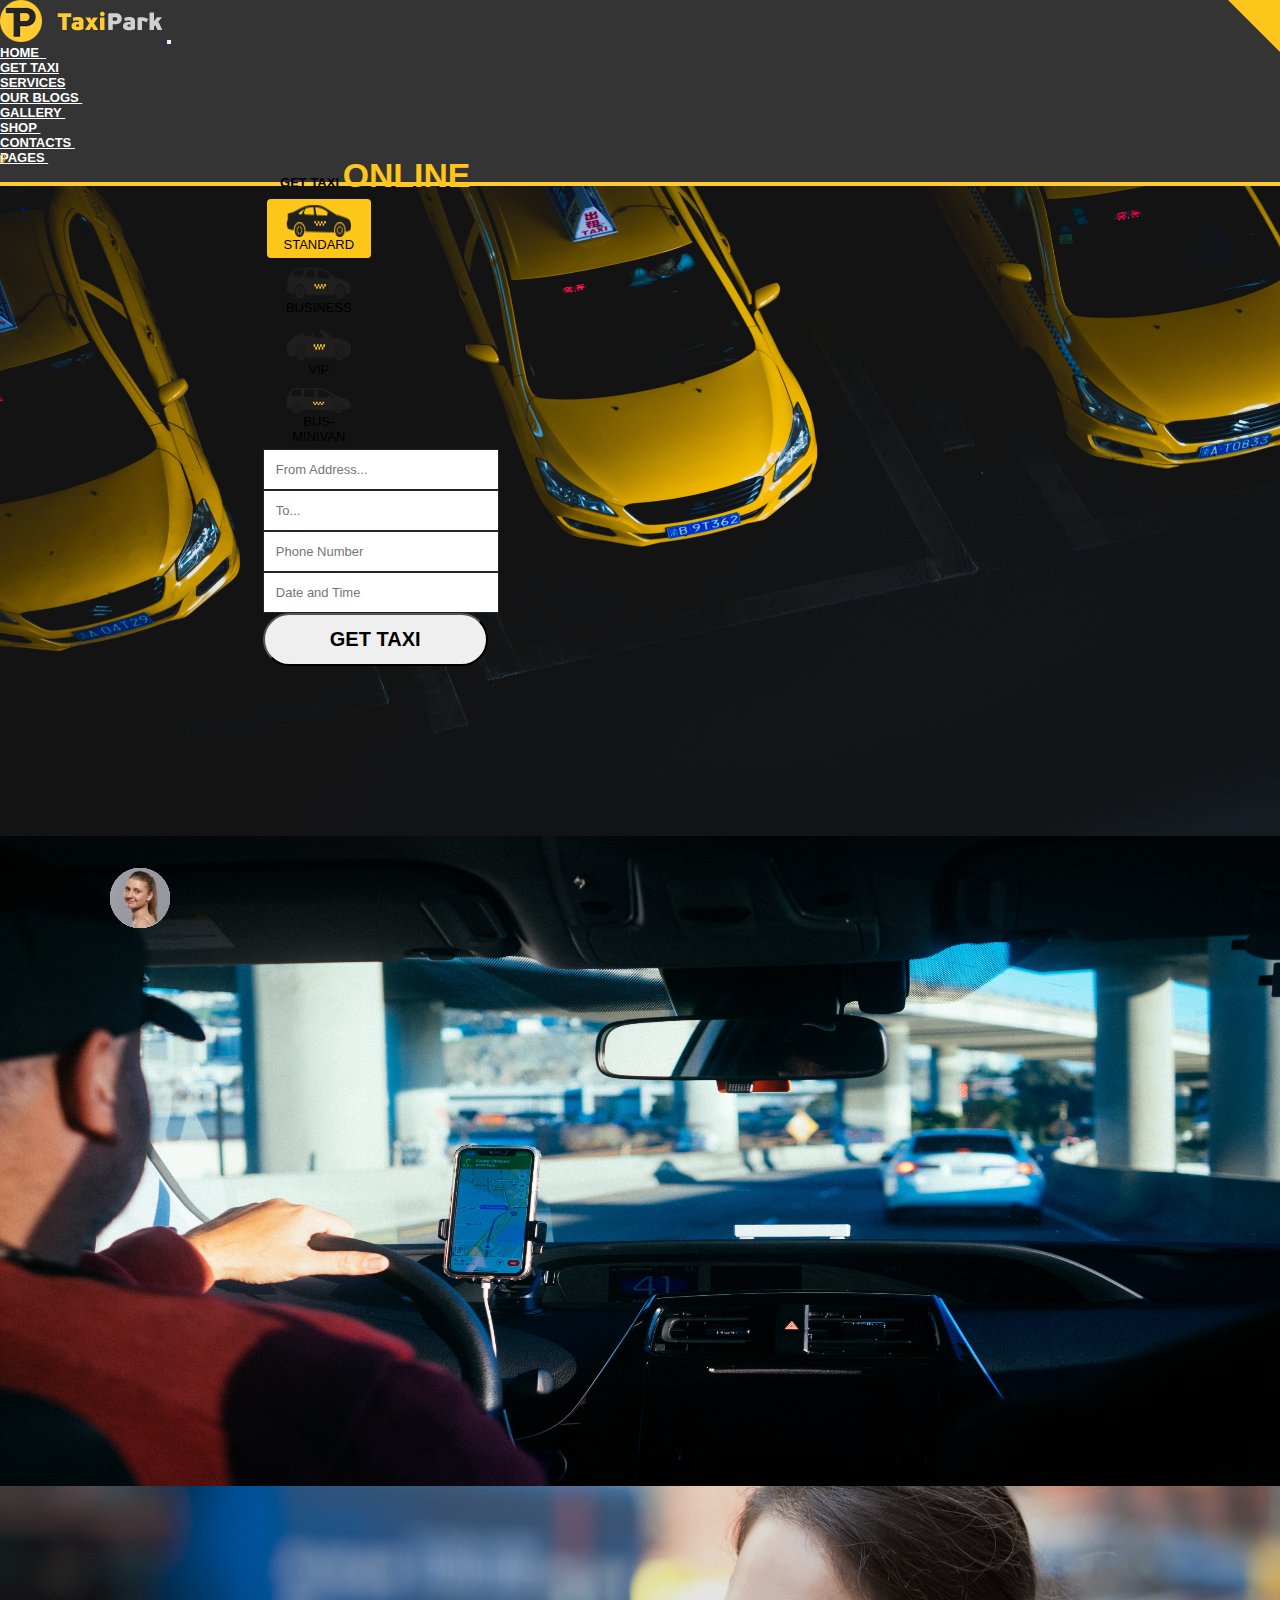
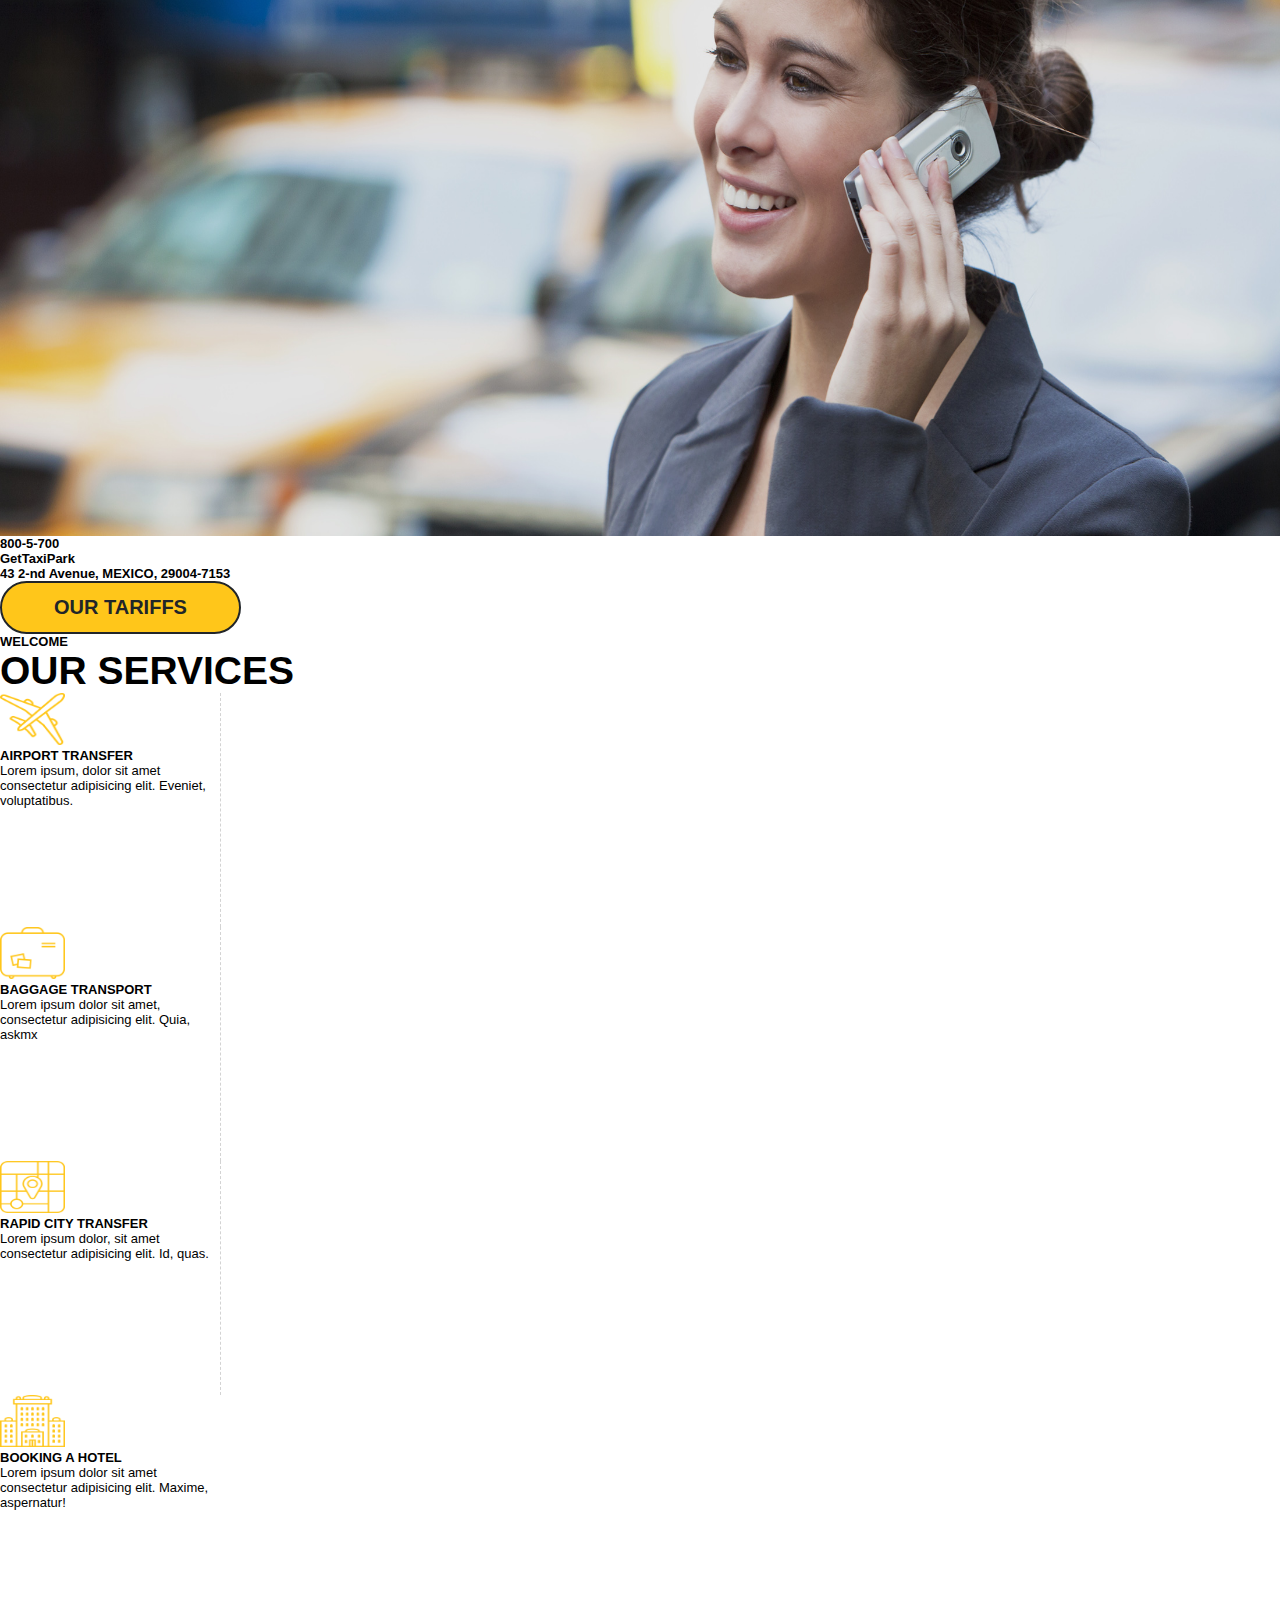
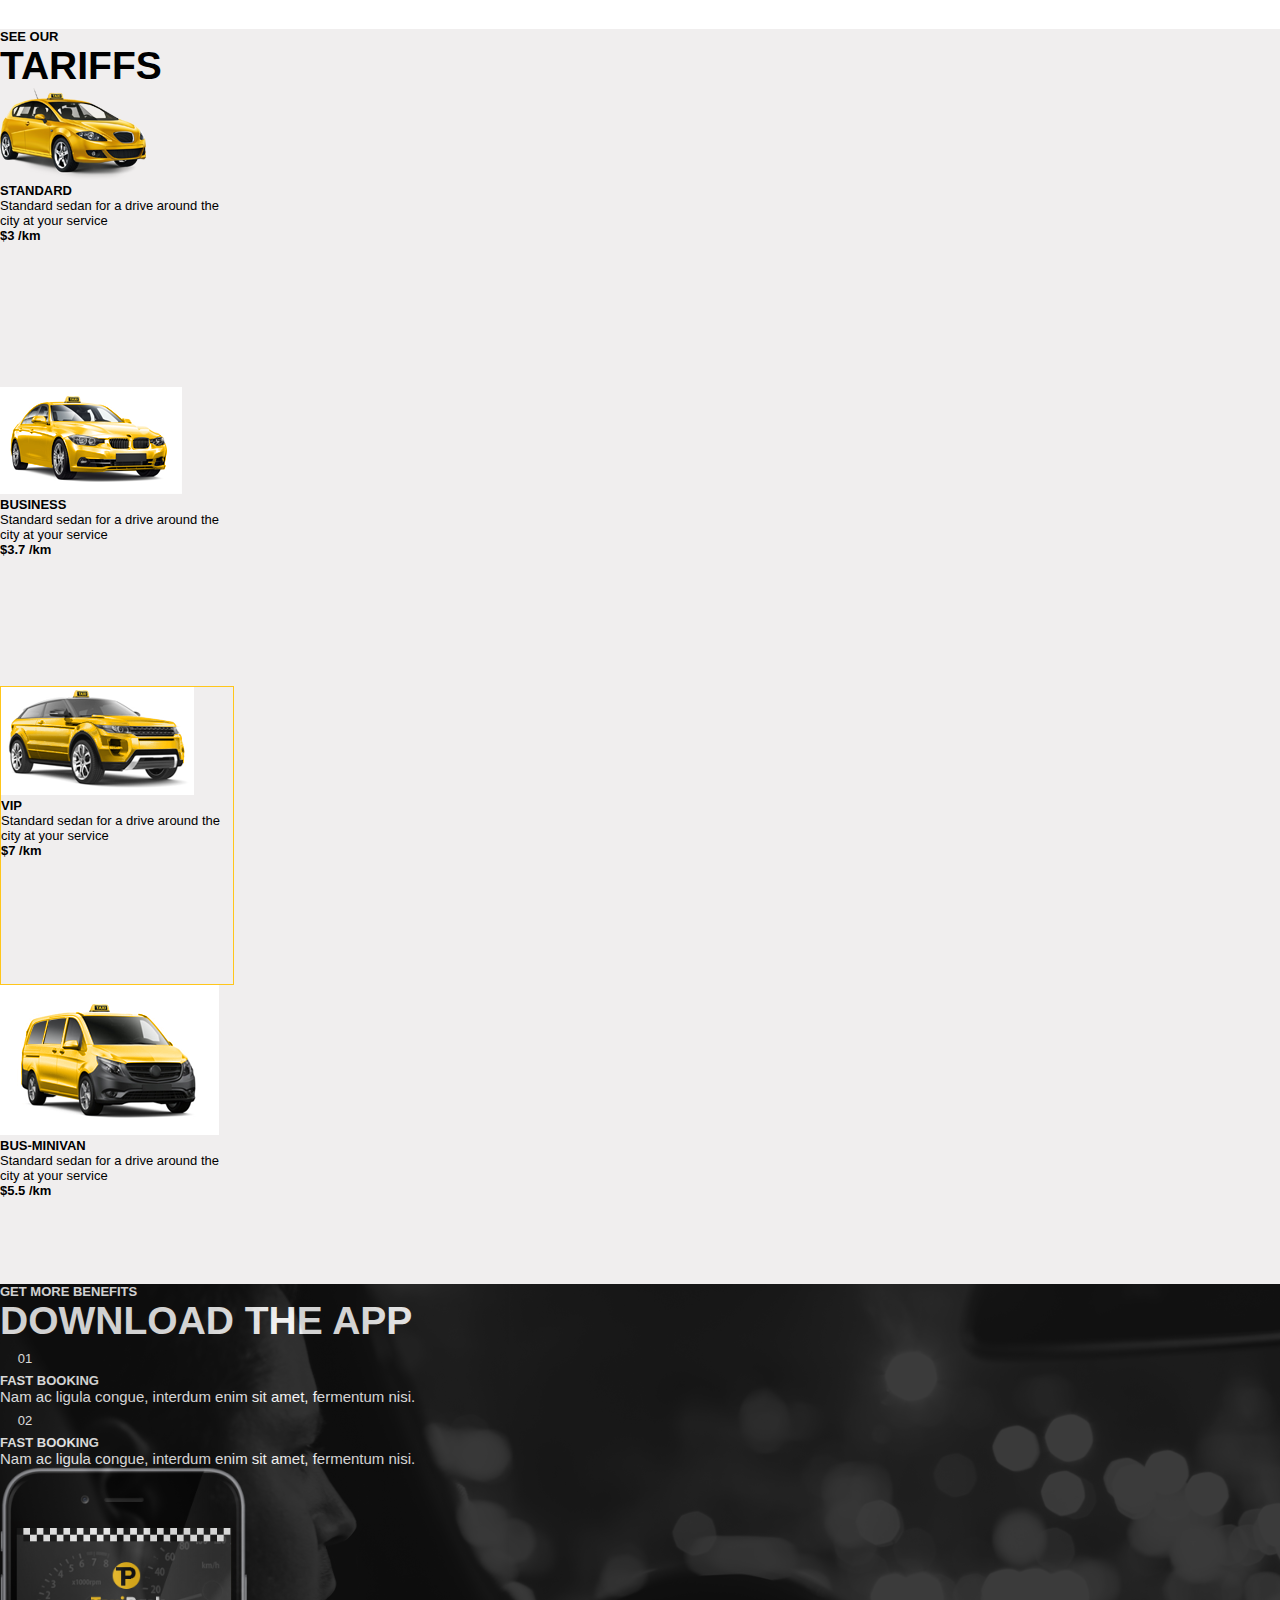
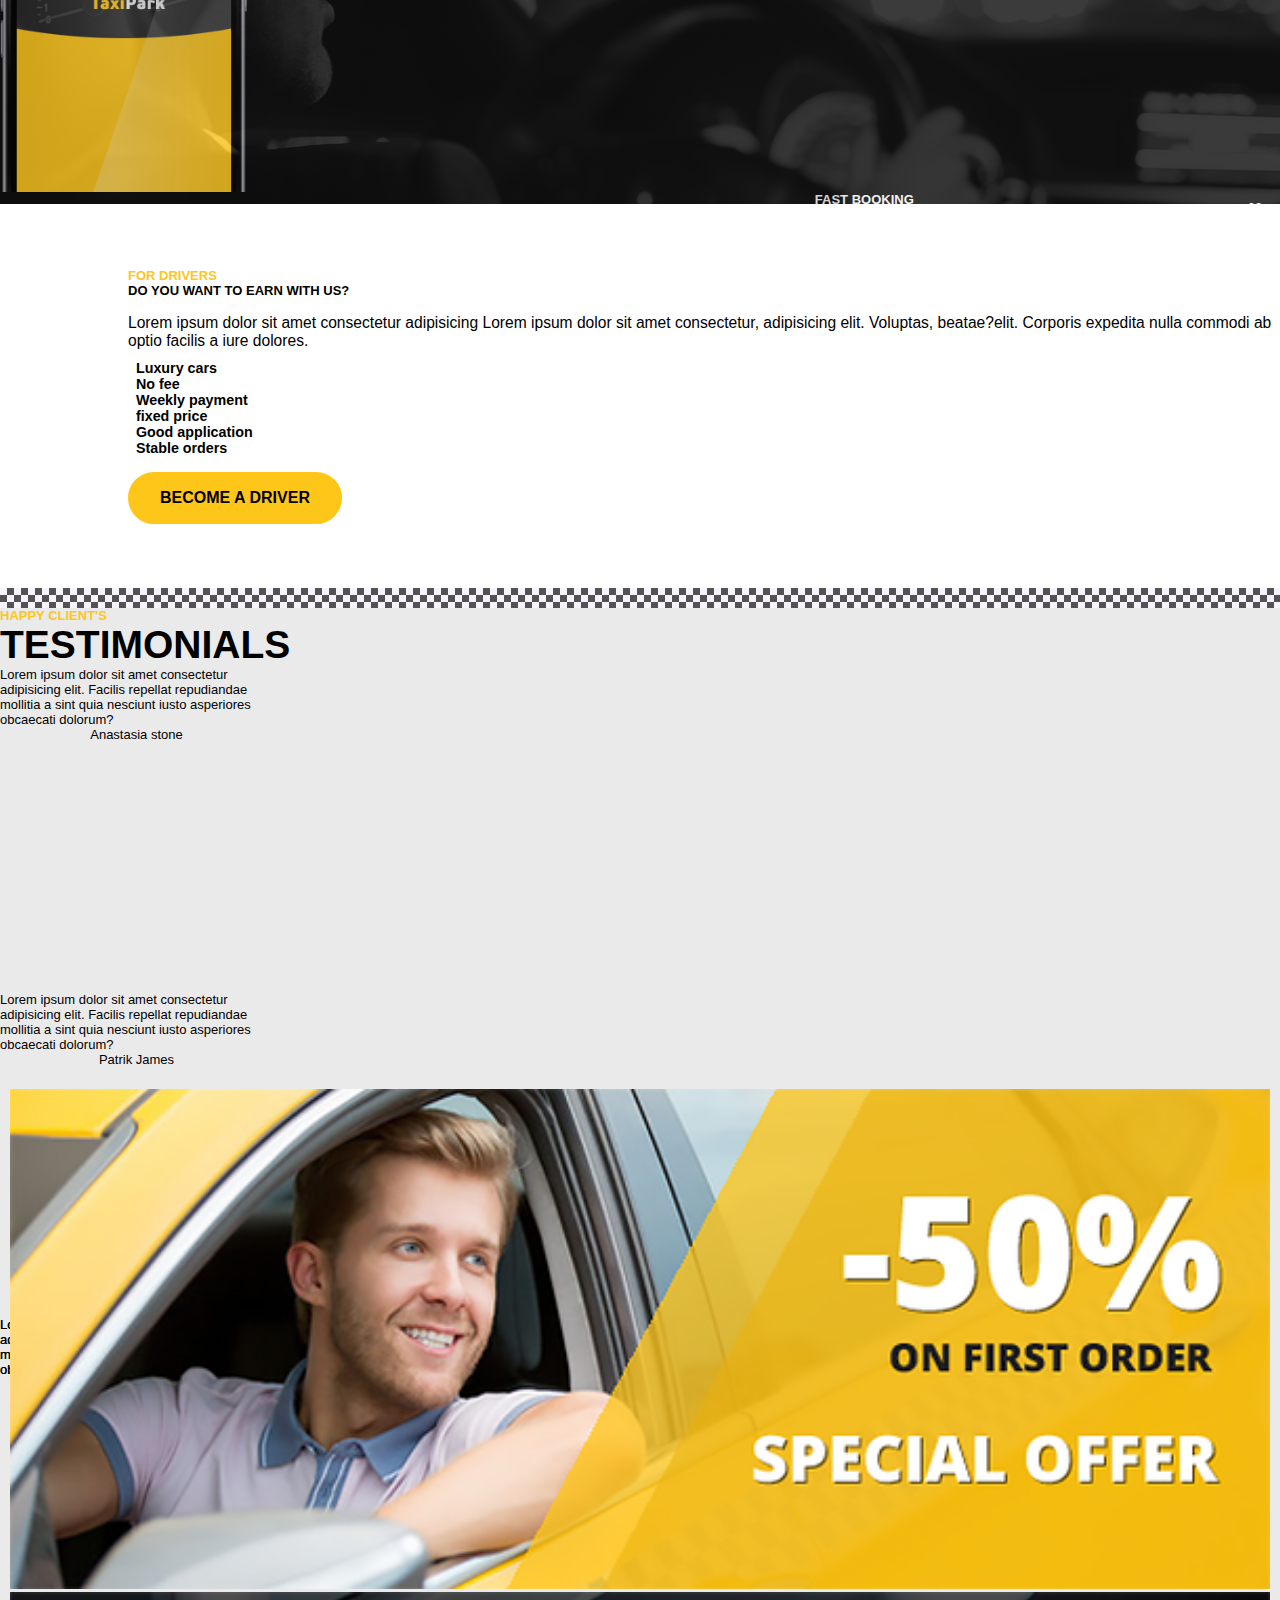
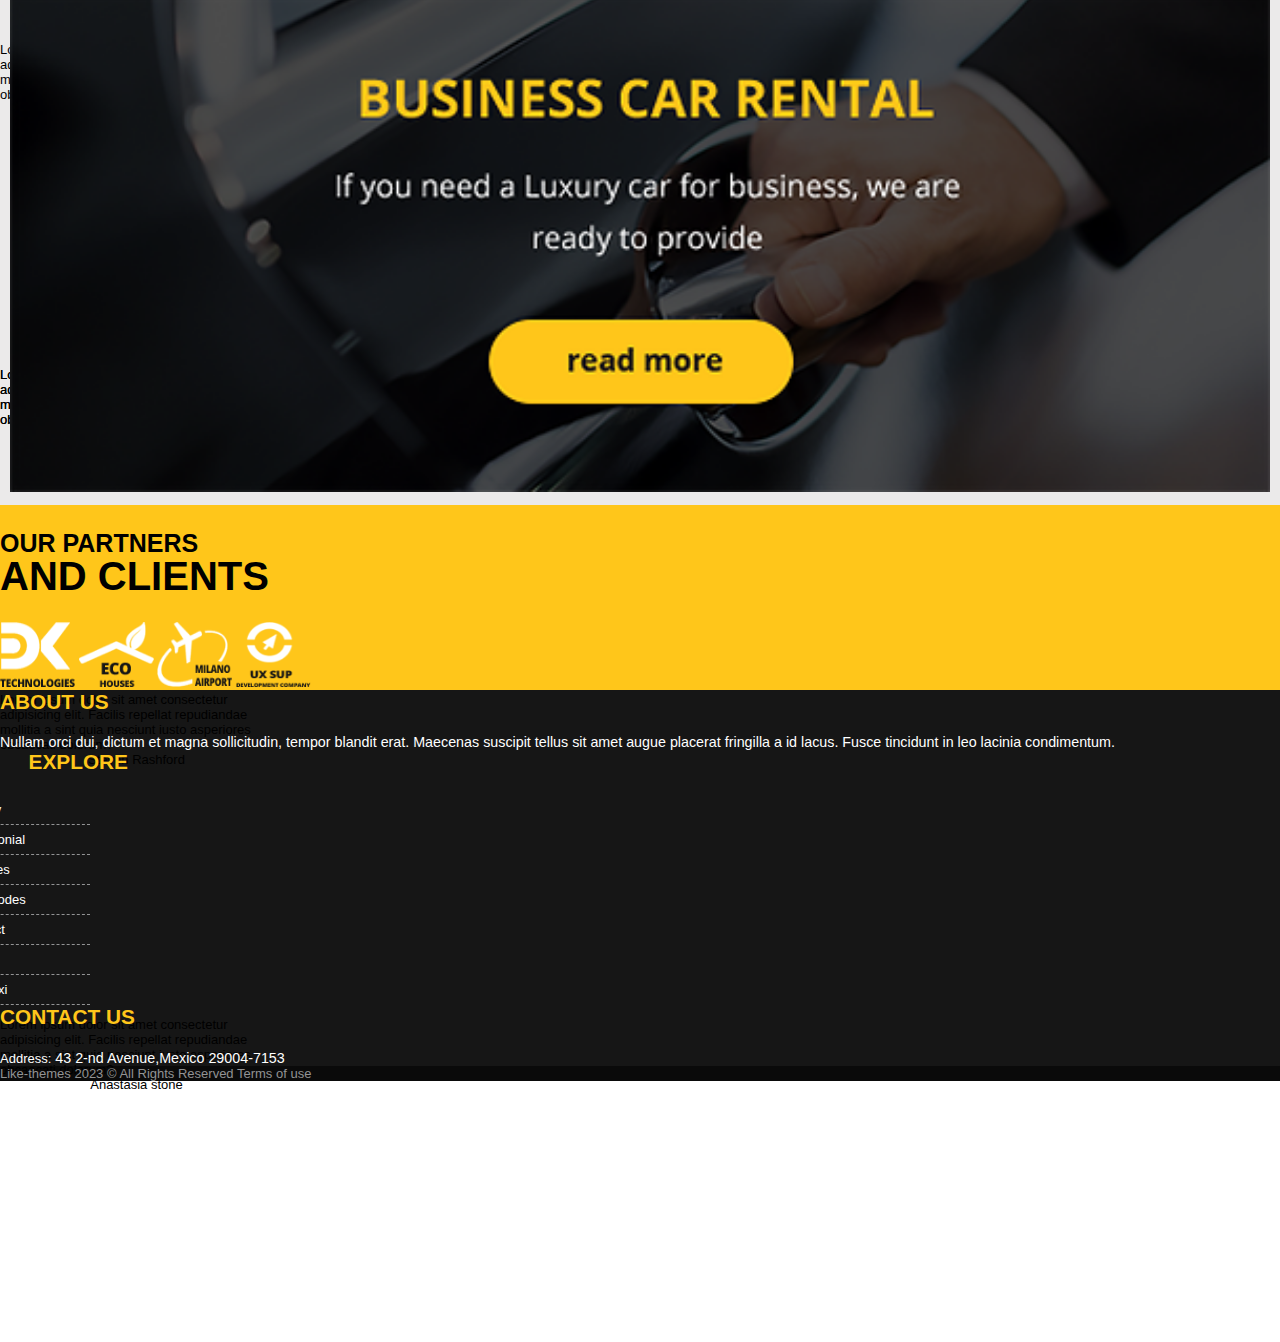
<file: index.html>
<!DOCTYPE html>
<html lang="en">

<head>
  <meta charset="UTF-8">
  <meta name="viewport" content="width=device-width, initial-scale=1.0">
  <title>TaxiPark</title>

  <link href="https://fonts.googleapis.com/css2?family=Fira+Sans+Condensed" rel="stylesheet">

  <link rel="stylesheet" href="https://cdnjs.cloudflare.com/ajax/libs/font-awesome/6.5.1/css/all.min.css"
    integrity="sha512-DTOQO9RWCH3ppGqcWaEA1BIZOC6xxalwEsw9c2QQeAIftl+Vegovlnee1c9QX4TctnWMn13TZye+giMm8e2LwA=="
    crossorigin="anonymous" referrerpolicy="no-referrer" />
  <link href="https://cdn.jsdelivr.net/npm/bootstrap@5.3.2/dist/css/bootstrap.min.css" rel="stylesheet"
    integrity="sha384-T3c6CoIi6uLrA9TneNEoa7RxnatzjcDSCmG1MXxSR1GAsXEV/Dwwykc2MPK8M2HN" crossorigin="anonymous">
  <link rel="stylesheet" href="https://cdnjs.cloudflare.com/ajax/libs/font-awesome/6.5.1/css/all.min.css"
    integrity="sha512-DTOQO9RWCH3ppGqcWaEA1BIZOC6xxalwEsw9c2QQeAIftl+Vegovlnee1c9QX4TctnWMn13TZye+giMm8e2LwA=="
    crossorigin="anonymous" referrerpolicy="no-referrer" />
  <link rel="stylesheet" href="https://cdnjs.cloudflare.com/ajax/libs/OwlCarousel2/2.3.4/assets/owl.carousel.min.css"
    integrity="sha512-tS3S5qG0BlhnQROyJXvNjeEM4UpMXHrQfTGmbQ1gKmelCxlSEBUaxhRBj/EFTzpbP4RVSrpEikbmdJobCvhE3g=="
    crossorigin="anonymous" referrerpolicy="no-referrer" />

  <link rel="stylesheet" href="./css/style.css">
  <link rel="stylesheet" href="./css/responsive.css">

</head>

<body>
  <!-- Header-start -->
  <nav class="navbar navbar-expand-lg fixed-top" data-bs-theme="dark">
    <div class="container px-lg-2 ">
      <a class="navbar-brand" href="#">
        <img src="./assets/logo-inner (1).png" alt="logo">
      </a>
      <button class="navbar-toggler hidden" type="button" data-bs-toggle="collapse"
        data-bs-target="#navbarSupportedContent" aria-controls="navbarSupportedContent" aria-expanded="true"
        aria-label="Toggle navigation">

        <i class="fa-solid fa-bars text-white fs-1 " id="homeIcon"></i>
      </button>


      <div class="collapse navbar-collapse " id="navbarSupportedContent">
        <ul class="navbar-nav gap-3 ms-auto mb-2 mb-lg-0">

          <li class="nav-item dropdown">
            <a class="nav-link dropdown-toggle py-4" href="#" aria-expanded="false">
              Home
              &nbsp;<i class="fa-solid fa-angle-right angle"></i>
            </a>
            <ul class="dropdown-menu">
              <li><a class="dropdown-item" href="#">Homepage 1</a></li>
              <li><a class="dropdown-item" href="#">Homepage 2</a></li>
              <li><a class="dropdown-item" href="#">Homepage 3</a></li>
            </ul>
          </li>

          <li class="nav-item">
            <a class="nav-link py-4" href="#">Get taxi</a>
          </li>

          <li class="nav-item">
            <a class="nav-link py-4" href="#">Services</a>
          </li>

          <li class="nav-item dropdown">
            <a class="nav-link dropdown-toggle py-4" href="#" role="button" data-bs-toggle="dropdown" aria-expanded="false">
              our blogs&nbsp;
              <i class="fa-solid fa-angle-right angle"></i>
            </a>
            <ul class="dropdown-menu">
              <li><a class="dropdown-item" href="#">Blog One Column</a></li>
              <li><a class="dropdown-item" href="#">Blog Two Column</a></li>
              <li><a class="dropdown-item" href="#">Blog Three Column</a></li>
            </ul>
          </li>

          <li class="nav-item dropdown">
            <a class="nav-link dropdown-toggle py-4" href="#" role="button" data-bs-toggle="dropdown" aria-expanded="false">
              gallery&nbsp;
              <i class="fa-solid fa-angle-right angle"></i>
            </a>
            <ul class="dropdown-menu">
              <li><a class="dropdown-item" href="#">Gallery 2-column </a></li>
              <li><a class="dropdown-item" href="#">Gallery 3-column</a></li>
              <li><a class="dropdown-item" href="#">Gallery 4-column</a></li>
            </ul>
          </li>

          <li class="nav-item dropdown">
            <a class="nav-link dropdown-toggle py-4" href="#" role="button" data-bs-toggle="dropdown" aria-expanded="false">
              shop&nbsp;
              <i class="fa-solid fa-angle-right angle"></i>
            </a>
            <ul class="dropdown-menu">
              <li><a class="dropdown-item" href="#">Shop</a></li>
              <li><a class="dropdown-item" href="#">Cart</a></li>
              <li><a class="dropdown-item" href="#">Checkout</a></li>
              <li><a class="dropdown-item" href="#">My account</a></li>
            </ul>
          </li>
          <li class="nav-item dropdown">
            <a class="nav-link dropdown-toggle py-4" href="#" role="button" data-bs-toggle="dropdown" aria-expanded="false">
              contacts&nbsp;
              <i class="fa-solid fa-angle-right angle"></i>
            </a>
            <ul class="dropdown-menu">
              <li><a class="dropdown-item" href="#">Contacts</a></li>
              <li><a class="dropdown-item" href="#">Contacts-2</a></li>
              <li><a class="dropdown-item" href="#">Contacts-3</a></li>
            </ul>
          </li>

          <li class="nav-item dropdown">
            <a class="nav-link dropdown-toggle py-4" href="#" role="button" data-bs-toggle="dropdown" aria-expanded="false">
              pages&nbsp;
              <i class="fa-solid fa-angle-right angle"></i>
            </a>
            <ul class="dropdown-menu dropend">
              <li class="dropdown">
                <a class="dropdown-item dropdown-toggle" href="#" id="nestedDropdown" role="button" data-bs-toggle="dropdown" aria-expanded="false">
                  Typography </a>
                  <ul class="dropdown-menu" aria-labelledby="nestedDropdown">
                    <li><a class="dropdown-item" href="#">Text</a></li>
                    <li><a class="dropdown-item" href="#">Headers</a></li>
                    <li><a class="dropdown-item" href="#">Text Columns</a></li>
                    <li><a class="dropdown-item" href="#">Table</a></li>
                    <li><a class="dropdown-item" href="#">Separators</a></li>
                  </ul>
                </li>

              <li class="dropdown">
                <a class="dropdown-item dropdown-toggle" href="#" id="nestedDropdown" role="button" data-bs-toggle="dropdown" aria-expanded="false">
                  Shortcodes </a>
                  <ul class="dropdown-menu" aria-labelledby="nestedDropdown">
                    <li><a class="dropdown-item" href="#">Accordions</a></li>
                    <li><a class="dropdown-item" href="#">Alerts</a></li>
                    <li><a class="dropdown-item" href="#">Tabs</a></li>
                    <li><a class="dropdown-item" href="#">Text Sliders</a></li>
                    <li><a class="dropdown-item" href="#">Shortcodes</a></li>
                  </ul>
              </li>
            
              <li class="dropdown">
                <a class="dropdown-item dropdown-toggle" href="#" id="nestedDropdown" role="button" data-bs-toggle="dropdown" aria-expanded="false">
                   Form Elements  </a>
                  <ul class="dropdown-menu" aria-labelledby="nestedDropdown">
                    <li><a class="dropdown-item" href="#">Buttons</a></li>
                    <li><a class="dropdown-item" href="#">Forms</a></li>
                  </ul>
              </li>
            
              <li class="dropdown">
                <a class="dropdown-item dropdown-toggle" href="#" id="nestedDropdown" role="button" data-bs-toggle="dropdown" aria-expanded="false">
                  Lists </a>
                  <ul class="dropdown-menu" aria-labelledby="nestedDropdown">
                    <li><a class="dropdown-item" href="#">Icons</a></li>
                    <li><a class="dropdown-item" href="#">Lists and Social Icons</a></li>
                    <li><a class="dropdown-item" href="#">Tabs</a></li>
                  </ul>
              </li>
            
              <li><a class="dropdown-item" href="#">Testimonials </a></li>
              <li><a class="dropdown-item" href="#">Team </a></li>
            </ul>
          </li>
          <li class="nav-item">
            <a class="nav-link py-4" href="#"><i class="fa-solid fa-cart-shopping " id="shopicon"></i></a>
          </li>
        </ul>
      </div>
    </div>
  </nav>

  <!-- banner-start  -->
  <section id="banner">
    <div id="carouselExampleFade" class="carousel slide carousel-fade" data-bs-ride="carousel" data-bs-pause="false">
      <div class="carousel-inner">
        <div class="carousel-item active" data-bs-interval="4000">
          <img src="./assets/michael-lee-cPDt9ZOrDf4-unsplash (1).jpg" class="d-block kenburns-bottom-right"
            alt="slide img1">
        </div>
        <div class="carousel-item" data-bs-interval="4000">
          <img src="./assets/paul-hanaoka-D-qq7W751vs-unsplash.jpg" class="d-block kenburns-bottom-right"
            alt="slide img-2" />
        </div>
        <div class="carousel-item" data-bs-interval="4000">
          <img src="./assets/homepage-3-2-bg.jpg" class="d-block kenburns-bottom-right" alt="slide img3">
        </div>
      </div>

      <div class="banner-card bg-white absolute top-10 left-10 z-10 ">
        <h1 class=""> GET TAXI <span>ONLINE</span></h1>
        <form action="" class="container ">
          <div class=" carpic my-4 d-flex">
            <a href="#" class=" px-2 pt-4 activeCarImg ">
              <img src="./assets/icon-car-1 (1).png" alt="">
              <p>STANDARD</p>
            </a>
            <a href="#" class=" px-2 pt-4 ">
              <img src="./assets/icon-car-2 (1).png" alt="">
              <P>BUSINESS</P>
            </a>
            <a href="#" class=" px-2 pt-4 ">
              <img src="./assets/icon-car-3 (1).png" alt="">
              <P>VIP</P>
            </a>
            <a href="#" class="px-2 pt-4 ">
              <img src="./assets/icon-car-4 (1).png" alt="">
              <P>BUS-MINIVAN</P>
            </a>
          </div>
          <div class="row my-4 ">
            <div class="col-12 my-2 col-md">
              <input type="text" class="form-control" placeholder="From Address...">
            </div>
            <div class="col-12 my-2 col-md">
              <input type="text" class="form-control" placeholder="To...">
            </div>
          </div>
          <div class="row my-4">
            <div class="col-12 my-2 col-md">
              <input type="text" class="form-control" placeholder="Phone Number">
            </div>
            <div class="col-12 my-2 col-md">
              <input type="text" class="form-control" placeholder="Date and Time">
            </div>
          </div>
          <div class="d-flex justify-content-center">
            <button class="btn btn-warning mx-auto rounded-full">GET TAXI</button>
          </div>

        </form>
      </div>
    </div>
  </section>
  <!-- banner-bottom -->
  <section class="w-full bg-warning ">
    <div class=" banner-bottom row text-dark container-fluid d-flex justify-content-around py-2 ">
      <div class="col-12 col-md-5 col-lg-3 d-flex justify-content-center py-3">
        <i class="fa-solid fa-phone fs-5 bg-white p-3"></i>
        <h2 class="fs-4 mt-2 mx-2">800-5-700</h2>
      </div>
      <div class="col-12 col-md-5 col-lg-3  d-flex justify-content-center  py-3">
        <i class="fa-brands fa-skype fs-5 bg-white p-3"></i>
        <h2 class="fs-4 mt-2 mx-2">GetTaxiPark</h2>
      </div>
      <div class="col-12 col-md-5 col-lg-3 d-flex justify-content-center py-3">
        <i class="fa-solid fa-location-dot fs-5 bg-white p-3"></i>
        <h2 class="fs-5 mt-1 mx-2">43 2-nd Avenue, MEXICO, 29004-7153</h2>
      </div>
      <div class="col-12 col-md-5 col-lg-3 py-2 ">
        <button>OUR TARIFFS</button>
      </div>
    </div>
  </section>

  <!-- services section -->

  <section class="mt-5 py-3" id="services">
    <div class="heading mb-5">
      <h3 class="fs-4 text-warning text-center fw-bold">WELCOME</h3>
      <h1 class="text-center">OUR SERVICES</h1>
    </div>
    <!--cards -->
    <div class=" container row d-flex justify-content-center mx-auto gap-1 ">

      <div class="col-12 col-md-6 col-lg-3 p-2 "
        style="width:17rem; height: 18rem; border-right: 1px dashed lightgray;">
        <div class=" d-flex justify-content-center align-content-center py-3 mb-2">
          <img src="./assets/services-3 (1).png" class="card-img-top w-25" alt="">
        </div>
        <div class="card-body px-2">
          <h5 class="card-title py-2 text-center fw-bold">AIRPORT TRANSFER</h5>
          <p class=" text-center fw-normal">Lorem ipsum, dolor sit amet consectetur adipisicing elit. Eveniet,
            voluptatibus.</p>
        </div>
      </div>

      <div class="col-12 col-md-5 col-lg-2 p-2 "
        style="width:17rem; height: 18rem; border-right: 1px dashed lightgray;">
        <div class=" d-flex justify-content-center align-content-center py-3 mb-3">
          <img src="./assets/services-4 (1).png" class="card-img-top w-25" alt="...">
        </div>
        <div class="card-body px-2">
          <h5 class="card-title py-2 text-center fw-bold">BAGGAGE TRANSPORT</h5>
          <p class=" text-center fw-normal">Lorem ipsum dolor sit amet, consectetur adipisicing elit. Quia, askmx </p>
        </div>
      </div>

      <div class="col-12 col-md-5 col-lg-2 p-2 "
        style="width:17rem; height: 18rem; border-right: 1px dashed lightgray;">
        <div class=" d-flex justify-content-center align-content-center py-3 mb-3">
          <img src="./assets/services-1 (1).png" class="card-img-top w-25" alt="...">
        </div>
        <div class="card-body px-2">
          <h5 class="card-title py-2 text-center fw-bold">RAPID CITY TRANSFER</h5>
          <p class=" text-center fw-normal">Lorem ipsum dolor, sit amet consectetur adipisicing elit. Id, quas.</p>
        </div>
      </div>

      <div class="col-12 col-md-5 col-lg-2 p-2 " style="width:17rem; height: 18rem;">
        <div class=" d-flex justify-content-center align-content-center py-3 mb-3">
          <img src="./assets/services-2 (1).png" class="card-img-top w-25" alt="...">
        </div>
        <div class="card-body px-2">
          <h5 class="card-title py-2 text-center fw-bold">BOOKING A HOTEL</h5>
          <p class=" text-center fw-normal">Lorem ipsum dolor sit amet consectetur adipisicing elit. Maxime, aspernatur!
          </p>
        </div>
      </div>
    </div>
  </section>

  <!-- Tariffs-section start-->
  <section id="tariffs" class="mt-5 py-5 pb-5">
    <div class="heading mb-4 ">
      <h3 class="fs-4 text-warning text-center fw-bold">SEE OUR</h3>
      <h1 class="text-center">TARIFFS</h1>
    </div>
    <div class="container row mx-auto d-flex gap-3 justify-content-center my-5">
      <div class="card py-3 col-12 col-md-6 col-lg-2" style="width:18rem; height: 23rem;">
        <img src="./assets/tariff-1 (1).png" class="card-img-top px-3" alt="...">
        <div class="card-body">
          <h3 class="card-title text-center fw-bold">STANDARD</h3>
          <p class="card-text text-center px-2">Standard sedan for a drive around the city at your service</p>
          <h1 class="text-center fw-bold">$3 <span class="fs-4">/km</span></h1>
        </div>
      </div>
      <div class="card py-4 col-12 col-md-6 col-lg-2" style="width:18rem; height: 23rem;">
        <img src="./assets/tariff-2 (1).png" class="card-img-top px-3" alt="...">
        <div class="card-body">
          <h3 class="card-title text-center fw-bold">BUSINESS</h3>
          <p class="card-text text-center px-2">Standard sedan for a drive around the city at your service</p>
          <h1 class="text-center fw-bold">$3.7 <span class="fs-4">/km</span></h1>
        </div>
      </div>
      <div class="card py-4 relative col-12 col-md-6 col-lg-2" id="vip" style="width:18rem; height: 23rem;">
        <img src="./assets/tariff-3 (1).png" class="card-img-top px-3" alt="...">
        <div class="card-body">
          <h3 class="card-title text-center fw-bold">VIP</h3>
          <p class="card-text text-center px-2">Standard sedan for a drive around the city at your service</p>
          <h1 class="text-center fw-bold">$7 <span class="fs-4">/km</span></h1>
        </div>
        <div id="vip-logo">
          <i class="fa-solid fa-star"></i>
        </div>
      </div>
      <div class="card py-3 col-12 col-md-6 col-lg-2" style="width:18rem; height: 23rem;">
        <img src="./assets/tariff-4 (1).png" class="card-img-top px-4" alt="...">
        <div class="card-body">
          <h3 class="card-title text-center fw-bold">BUS-MINIVAN</h3>
          <p class="card-text text-center px-2">Standard sedan for a drive around the city at your service</p>
          <h1 class="text-center fw-bold">$5.5 <span class="fs-4">/km</span></h1>
        </div>
      </div>
    </div>
  </section>

  <!-- Download  section -->
  <section id="download">
    <div class="download-wrapper w-full">
      <div class="heading mb-4 pt-5">
        <h3 class="fs-4 text-warning text-center fw-bolder">GET MORE BENEFITS</h3>
        <h1 class="text-center fw-bolder">DOWNLOAD THE APP</h1>
      </div>
      <div class="  d-flex row justify-content-between flex-column flex-md-row my-5 ">
        <div class="download-left-side col-11 col-md-4 mx-auto ">
          <div class="d-flex px-4 my-5 w-75 mx-auto download-detail">
            <span class=" bg-warning text-dark fs-6 fw-bold mx-3">01</span>
            <div>
              <h2 class="fs-5 fw-bolder text-warning text-center text-md-start">FAST BOOKING</h2>
              <p class="fw-light text-center text-md-start">Nam ac ligula congue, interdum enim sit amet, fermentum
                nisi.</p>
            </div>
          </div>

          <div class="d-flex px-4 my-5 w-75 mx-auto download-detail">
            <span class=" bg-warning text-dark fs-6 fw-bold mx-3">02</span>
            <div>
              <h2 class="fs-5 fw-bolder text-warning text-center text-md-start">FAST BOOKING</h2>
              <p class="fw-light text-center text-md-start">Nam ac ligula congue, interdum enim sit amet, fermentum
                nisi.</p>
            </div>
          </div>

        </div>

        <div class="col-11 col-md-3 mx-auto" id="mobile-image">
          <img src="./assets/mobile (1).png" alt="mobile image" class="d-lg-block">
          <div class=" google bg-warning w-75  gap-2 flex-column justify-content-center align-content-center px-5 py-5">
            <a href="#"><img src="./assets/app-google-150x50 (1).png" alt="app-google"></a>
            <a href="#"><img src="./assets/app-apple-150x53 (1).png" alt="apple-app"></a>
          </div>
        </div>



        <div class=" download-right-side mx-auto col-11 col-md-4">

          <div class="d-flex px-4 my-5 w-75 mx-auto download-detail">
            <span class=" bg-warning text-dark fs-6 fw-bold mx-3">03</span>
            <div>
              <h2 class="fs-5 fw-bolder text-center text-md-end text-warning ">FAST BOOKING</h2>
              <p class="fw-light text-center text-md-end">Nam ac ligula congue, interdum enim sit amet, fermentum nisi.
              </p>
            </div>
          </div>
          <div class="d-flex px-4 my-5 w-75 mx-auto download-detail ">
            <span class=" bg-warning text-dark fs-6 fw-bold mx-3">04</span>
            <div>
              <h2 class="fs-5 fw-bolder text-warning text-center text-md-end">FAST BOOKING</h2>
              <p class="fw-light text-center text-md-end">Nam ac ligula congue, interdum enim sit amet, fermentum nisi.
              </p>
            </div>
          </div>
        </div>
      </div>
    </div>
  </section>

  <!-- earn section  -->
  <div class="earn">
    <div class="container">
      <div class="row">
        <div class="col-7">
          <h4>FOR DRIVERS</h4>
          <h1>DO YOU WANT TO EARN WITH US?</h1>
          <p>Lorem ipsum dolor sit amet consectetur adipisicing Lorem ipsum dolor sit amet consectetur, adipisicing
            elit. Voluptas, beatae?elit. Corporis expedita nulla commodi ab optio facilis a iure dolores.</p>
          <div class="row">
            <div class="col-6">
              <p><i class="fa-solid fa-check fa-lg " style="color: #ffc631;"></i>&nbsp;&nbsp;Luxury cars</p>
              <p><i class="fa-solid fa-check fa-lg" style="color: #ffc631;"></i>&nbsp;&nbsp;No fee</p>
              <p><i class="fa-solid fa-check fa-lg" style="color: #ffc631;"></i>&nbsp;&nbsp;Weekly payment</p>
            </div>
            <div class="col-6">
              <p><i class="fa-solid fa-check fa-lg" style="color: #ffc631;"></i>&nbsp;&nbsp;fixed price</p>
              <p><i class="fa-solid fa-check fa-lg" style="color: #ffc631;"></i>&nbsp;&nbsp;Good application</p>
              <p><i class="fa-solid fa-check fa-lg" style="color: #ffc631;"></i>&nbsp;&nbsp;Stable orders</p>
            </div>
          </div>
          <button>BECOME A DRIVER</button>
        </div>
        <div class="col-5 d-xm-none d-sm-none d-md-none d-lg-block">
        </div>
      </div>

    </div>
  </div>


  <div class="chessPattern"></div>

  <!-- Testimonial section -->
  <section id="testimonial">
    <div class="heading mb-4 pt-5">
      <h3 class="fs-4 text-center">HAPPY CLIENT'S</h3>
      <h1 class="text-center fw-bolder">TESTIMONIALS</h1>
    </div>
    <div class="container ms-5 mt-5" id="test">
      <div id="carouselExampleInterval" class="carousel slide " data-bs-ride="carousel">
        <div class="carousel-inner ">
          <div class="carousel-item active" data-bs-interval="2000">

            <div class="d-flex justify-content-center gap-3">
              <div class="card testimonial-card ms-3 p-4" style="width: 21rem; height: 25rem; border: none;">
                <div class="card-body text-center">
                  Lorem ipsum dolor sit amet consectetur adipisicing elit. Facilis repellat repudiandae mollitia a sint
                  quia nesciunt iusto asperiores obcaecati dolorum? </div>


                <div class=" clientname ">
                  <i class="fa-solid fa-quote-left fs-1 text-center"></i>
                  <p class="fs-5 fw-bold text-center">Anastasia stone</p>
                </div>
                <img src="./assets/client-1-100x100 (1).jpg" alt="">
              </div>
              <div class="card testimonial-card ms-3 p-4 " id="mid"   style="width: 21rem; height: 25rem; border: none;">
                <div class="card-body text-center">
                  Lorem ipsum dolor sit amet consectetur adipisicing elit. Facilis repellat repudiandae mollitia a sint
                  quia nesciunt iusto asperiores obcaecati dolorum?
                </div>

                <div class=" clientname ">
                  <i class="fa-solid fa-quote-left fs-1 text-center"></i>
                  <p class="fs-5 fw-bold text-center">Patrik James</p>
                </div>
                <img src="./assets/client-4-100x100 (1).jpg" alt="">
              </div>
              <div class="card testimonial-card ms-3 p-4" id="last"  style="width: 21rem; height: 25rem; border: none;">
                <div class="card-body text-center">
                  Lorem ipsum dolor sit amet consectetur adipisicing elit. Facilis repellat repudiandae mollitia a sint
                  quia nesciunt iusto asperiores obcaecati dolorum?
                </div>


                <div class=" clientname  ">
                  <i class="fa-solid fa-quote-left fs-1 text-center"></i>
                  <p class="fs-5 fw-bold text-center">Steven Rashford</p>
                </div>
                <img src="./assets/client-5-100x100 (1).jpg" alt="">
              </div>

            </div>
          </div>
          <div class="carousel-item active" data-bs-interval="2000">

            <div class="d-flex gap-3 justify-content-center">
              <div class="card testimonial-card ms-3 p-4" style="width: 21rem; height: 25rem; border: none;">
                <div class="card-body text-center">
                  Lorem ipsum dolor sit amet consectetur adipisicing elit. Facilis repellat repudiandae mollitia a sint
                  quia nesciunt iusto asperiores obcaecati dolorum?
                </div>


                <div class=" clientname ">
                  <i class="fa-solid fa-quote-left fs-1 text-center"></i>
                  <p class="fs-5 fw-bold text-center">Steven Rashford</p>
                </div>
                <img src="./assets/client-5-100x100 (1).jpg" alt="">
              </div>
              <div class="card testimonial-card ms-3 p-4" id="mid"    style="width: 21rem; height: 25rem; border: none;">
                <div class="card-body testimonial-card text-center">
                  Lorem ipsum dolor sit amet consectetur adipisicing elit. Facilis repellat repudiandae mollitia a sint
                  quia nesciunt iusto asperiores obcaecati dolorum?
                </div>


                <div class=" clientname ">
                  <i class="fa-solid fa-quote-left fs-1 text-center"></i>
                  <p class="fs-5 fw-bold text-center">Anastasia stone</p>
                </div>
                <img src="./assets/client-4-100x100 (1).jpg" alt="">
              </div>
              <div class="card testimonial-card ms-3 p-4" id="last" style="width: 21rem; height: 25rem; border: none;">
                <div class="card-body testimonial-card text-center">
                  Lorem ipsum dolor sit amet consectetur adipisicing elit. Facilis repellat repudiandae mollitia a sint
                  quia nesciunt iusto asperiores obcaecati dolorum?
                </div>
                <div class=" clientname  ">
                  <i class="fa-solid fa-quote-left fs-1 text-center"></i>
                  <p class="fs-5 fw-bold text-center">Steven Rashford</p>
                </div>
                <img src="./assets/client-4-100x100 (1).jpg" alt="">
              </div>

            </div>
          </div>
          <div class="carousel-item active" data-bs-interval="2000">

            <div class="d-flex gap-3 justify-content-center">
              <div class="card testimonial-card ms-3 p-4" style="width: 21rem; height: 25rem; border: none;">
                <div class="card-body text-center">
                  Lorem ipsum dolor sit amet consectetur adipisicing elit. Facilis repellat repudiandae mollitia a sint
                  quia nesciunt iusto asperiores obcaecati dolorum?
                </div>
                <div class=" clientname ">
                  <i class="fa-solid fa-quote-left fs-1 text-center"></i>
                  <p class="fs-5 fw-bold text-center">Patrik James</p>
                </div>
                <img src="./assets/client-1-100x100 (1).jpg" alt="">
              </div>


              <div class="card testimonial-card ms-3 p-4" id="mid"   style="width: 21rem; height: 25rem; border: none;">
                <div class="card-body text-center">
                  Lorem ipsum dolor sit amet consectetur adipisicing elit. Facilis repellat repudiandae mollitia a sint
                  quia nesciunt iusto asperiores obcaecati dolorum?
                </div>
                <div class=" clientname ">
                  <i class="fa-solid fa-quote-left fs-1 text-center"></i>
                  <p class="fs-5 fw-bold text-center">Steven Rashford</p>
                </div>
                <img src="./assets/client-5-100x100 (1).jpg" alt="">
              </div>
              <div class="card testimonial-card ms-3 p-4 " id="last" style="width: 21rem; height: 25rem; border: none;">
                <div class="card-body text-center">
                  Lorem ipsum dolor sit amet consectetur adipisicing elit. Facilis repellat repudiandae mollitia a sint
                  quia nesciunt iusto asperiores obcaecati dolorum?
                </div>
                <div class=" clientname  ">
                  <i class="fa-solid fa-quote-left fs-1 text-center"></i>
                  <p class="fs-5 fw-bold text-center">Anastasia stone</p>
                </div>
                <img src="./assets/client-1-100x100 (1).jpg" alt="">
              </div>

            </div>
          </div>

        </div>
      </div>
      <div class="buttons mb-5 pb-5" id="buttons">
        <button class="mx-auto bg-warning text-white mx-3" type="button" data-bs-target="#carouselExampleInterval"
          data-bs-slide="prev">
          <i class="fa-solid fa-caret-left px-3 py-2"></i>
        </button>
        <button class="mx-auto bg-warning text-white" type="button" data-bs-target="#carouselExampleInterval"
          data-bs-slide="next">
          <i class="fa-solid fa-caret-right px-3 py-2 "></i>
        </button>
      </div>

    </div>
    </div>


    <!-- offer section  -->
    <div class="container d-flex flex-column flex-md-row" id="OfferImage">
      <div class=" w-full w-lg-50">
        <a href="#"><img src="./assets/banner-1-4 (1).png" alt="" class=" " /></a>
      </div>
      <div class=" w-full w-lg-50">
        <a href="#"><img src="./assets/banner-2-2 (1).png" alt="" class="" /></a>
      </div>
    </div>
  </section>

  <!-- Footer -->
  <section id="footer">
    <div class="w-full py-3" id="footer-top">
      <div class="container d-flex flex-column flex-md-row justify-content-between">
        <div class="ms-5 pt-3">
          <h3 class="fs-4 ">OUR PARTNERS</h3>
          <h1 class="fs-1 text-white ">AND CLIENTS</h1>
        </div>
        <div class=" pt-3 gap-5 d-flex flex-wrap justify-content-around pic">
          <img src="./assets/partner-1 (1).png" alt="" height="65px" width="75px" class="mx-4 ">
          <img src="./assets/partner-2 (1).png" alt="" height="65px" width="75px" class="mx-4">
          <img src="./assets/partner-3 (1).png" alt="" height="65px" width="75px" class="mx-4">
          <img src="./assets/partner-5 (1).png" alt="" height="65px" width="75px" class="mx-4">
        </div>
      </div>
    </div>

    <div class="bg-dark text-white d-flex  " id="footer-middle">
      <div class="container row d-flex gap-2 mx-auto mt-5 py-4">
        <div class="col-12 col-md-6 col-lg-3" id="footer-about">
          <h2 class="text-warning ">ABOUT US</h2>
          <p>Nullam orci dui, dictum et magna sollicitudin, tempor blandit erat. Maecenas suscipit tellus sit amet augue
            placerat fringilla a id lacus. Fusce tincidunt in leo lacinia condimentum.</p>
        </div>
        <div class="d-none d-lg-block col-lg-4 ms-5" id="footer-explore">
          <h2 class="text-warning">EXPLORE</h2>
          <div class="d-flex ms-1">
            <ul>
              <li><i class="fa-solid fa-angle-right text-warning me-2"></i><a href="#">Gallery</a></li>
              <li><i class="fa-solid fa-angle-right text-warning me-2"></i><a href="#">Testimonial</a></li>
              <li><i class="fa-solid fa-angle-right text-warning me-2"></i><a href="#">Services</a></li>
              <li><i class="fa-solid fa-angle-right text-warning me-2"></i><a href="#">Shortcodes</a></li>
            </ul>
            <ul>
              <li><i class="fa-solid fa-angle-right text-warning me-2"></i><a href="#">Contact</a></li>
              <li><i class="fa-solid fa-angle-right text-warning me-2"></i><a href="#">Blog</a></li>
              <li><i class="fa-solid fa-angle-right text-warning me-2"></i><a href="#">Get Taxi</a></li>
            </ul>
          </div>

        </div>
        <div class="col-12 col-md-5 col-lg-3 mx-lg-4" id="footer-contact">
          <h2 class="text-warning">CONTACT US</h2>
          <p><span class="fw-bold">Address:</span> 43 2-nd Avenue,Mexico 29004-7153</p>
        </div>
      </div>

    </div>

    <div class="p-2" id="footer-bottom-part">
      <p class="my-4 mx-4  "> <span class="text-warning">Like-themes</span> 2023 © All Rights Reserved <span
          class="text-warning">Terms of use</span> </p>
    </div>
  </section>



  <script src="https://cdn.jsdelivr.net/npm/bootstrap@5.3.2/dist/js/bootstrap.bundle.min.js"
    integrity="sha384-C6RzsynM9kWDrMNeT87bh95OGNyZPhcTNXj1NW7RuBCsyN/o0jlpcV8Qyq46cDfL"
    crossorigin="anonymous"></script>
  <script src="https://cdn.jsdelivr.net/npm/@popperjs/core@2.11.8/dist/umd/popper.min.js"
    integrity="sha384-I7E8VVD/ismYTF4hNIPjVp/Zjvgyol6VFvRkX/vR+Vc4jQkC+hVqc2pM8ODewa9r"
    crossorigin="anonymous"></script>

</body>

</html>
</file>
<file: css/style.css>
*{
    margin: 0;
    padding: 0;
    box-sizing: border-box;
    font-size: small;
    font-family: 'Segoe UI', Tahoma, Geneva, Verdana, sans-serif;

}
/* navbar start*/
.navbar{
  border-bottom: 4px solid #ffc61a;
  opacity: 0.9;
  font-weight:700;
  background-color:#1f1f1f;
}
 
.heading h1{
    font-size: 3rem !important;
    font-weight: 700;
}
.heading h3{
    font-weight: 900;
}
.navbar-nav li a:hover .fa-angle-right{
    rotate: 90deg;
    }

.navbar .navbar-nav .nav-item  li>a{
    font-weight: 700;
}

.dropdown-toggle::after { 
    content: none; 
} 
.nav-link{
    text-transform: uppercase;
    font-weight: 700;
    color: white;
}

.angle{
    font-size: 13px;
    font-weight: 600 !important;
}
#shopicon{
    color:#ffc61a;
    font-size: 15px;
    margin-top: 2px;
    position: relative;
}
 #shopicon::after{
    content: '0';
    position: absolute;
    top: -16px;
    right: -12px;
    font-size: 12px;
    font-weight: 500;
    width: 20px;
    height: 20px;
    border-radius: 50%;
    display: flex;
    align-items: center;
    justify-content: center;
} 
.navbar-nav>li>a:hover{
    color:#ffc61a;
}
 .dropdown-menu{
    /* width: 10rem; */
    display: none;
    background-color:#ffc61a;
    transition: all 2s;
    padding: 0% !important;

} 
.dropdown-item{
    width: 15rem !important;
    color: black;
    padding: 10px 20px;
    font-size: 1.1rem !important;
} 
.dropdown-item:hover{
    color: black;
    background-color: #ffc61a;
}
.dropdown{
    position: relative;
}
.dropdown:hover .dropdown-menu{
    background-color: white;
    display:block;
    color: black;
    position: absolute !important;
    right: 0.2rem;
    top: 4.5rem;

}
.dropdown:hover .dropdown-menu>.dropdown .dropdown-menu{
    display: none;
}
.dropdown .dropdown-menu>.dropdown{
    position: relative;
}
.dropdown .dropdown-menu>.dropdown:hover .dropdown-menu{
    display: inline-block;
    position: absolute;
    right: 15rem;
    top: 0;
}
body::-webkit-scrollbar {
    width: 0.7em;
    background-color: black !important;
}

body::-webkit-scrollbar-track {
    box-shadow: inset 2px 5px 9px black;
    background-color: black
}

body::-webkit-scrollbar-thumb {
    background-color: black;
    outline: 1px solid black;
    border-radius: 3px;

}

/* Banner-start */

.banner-card{
    display: flex;
    align-items: center;
    justify-content: center;
    flex-direction: column;
    width: 43%;
    height: auto;
    padding: 2rem;
    position: absolute;
    top: 10rem;
    left: 100px;
    border-radius: 10px;
    z-index: 20;
}
.banner-card>h1{
    font-weight: 700;
}
.banner-card>h1>span{
    font-size: 2.6rem;
    color: #ffc61a;
}
.carousel-item {
    width: 100%;
    height: 50rem;
}
.carousel-item img{
    width: 100%;
    height: 100%;
    transition: all 3s;
}
.banner-card>form{
    height: 80%;
}
.carpic img{
    width: 5rem ;
    height: 40px;
}
.activeCarImg{
    background-color: #ffc61a;
}
.carpic>a{
    margin: 4px ;
    height: 4.5rem;
    width: 8rem;
    display: flex;
    align-items: center;
    justify-content: center;
    flex-direction: column;
    padding: 0.4rem 1rem;
    border-radius: 4px;
    text-decoration: none;
    transition: all 1s linear;
}
.carpic>a:hover{
    transition: all 0.4s ease-in-out;
    background-color:#ffc61a;

}
.carpic p{
    font-size: 13px;
    text-decoration: none;
    text-align: center;
    color: black;
}
.form-control{
    padding: 12px;
    width: 105%;
    border: thin solid #212529;
}
.form-control:focus{
    outline: thin solid #ffc61a;
    border: none;
    box-shadow: none;
}
.form-control::placeholder{
    font-family: sans-serif;
    font-weight: 300;
}
.btn{
    border-radius: 50px !important;
    padding: 1rem 5rem;
    font-size: 20px;
    font-weight: 700;
}
.btn:hover{
    transition: all 0.4s ease-in-out;
    color: #ffc61a;
    background-color:#212529;
}


#banner .carousel-inner .carousel-item img{
    -webkit-animation: kenburns-bottom 5s ease-out reverse both;
    animation: kenburns-bottom 5s ease-out reverse both;
}

@-webkit-keyframes kenburns-bottom {
0% {
-webkit-transform: scale(1) translateY(0);
  transform: scale(1) translateY(0);
-webkit-transform-origin: 50% 84%;
  transform-origin: 50% 84%;
}
100% {
-webkit-transform: scale(1.25) translateY(15px);
  transform: scale(1.25) translateY(15px);
-webkit-transform-origin: bottom;
  transform-origin: bottom;
}
}
@keyframes kenburns-bottom {
0% {
-webkit-transform: scale(1) translateY(0);
  transform: scale(1) translateY(0);
-webkit-transform-origin: 50% 84%;
  transform-origin: 50% 84%;
}
100% {
-webkit-transform: scale(1.25) translateY(15px);
  transform: scale(1.25) translateY(15px);
-webkit-transform-origin: bottom;
  transform-origin: bottom;
}
}

/* banner-bottom */
.banner-bottom>div i{
    width: 3rem;
    height: 3rem;
    border-radius: 50%;
}
.banner-bottom{
    margin: 0 3rem;
    margin: auto;
}
.banner-bottom>div>button{
    border-radius: 50px;
    outline: none;
    border: 2px solid #212529;
    background-color: #ffc61a;
    padding: 1rem 4rem;
    font-size: 20px;
    font-weight: 700;
    color: #212529;
    transition: all 0.5s linear;
}
.banner-bottom>div>button:hover{
    transition: all 0.4s linear;
    background-color: #212529;
    color: #ffc61a;
}

/* services */
#services .container img{
    height: 4rem;
    width: 5rem;
}

/* tariffs */
#tariffs .container .card:hover{
   box-shadow: 0px 8px 20px #212529 ;
   transition: all 0.7 ease-out;
}
#tariffs{
    background-color: rgb(240, 238, 238);
}
#vip{
 border: 1px solid #ffc61a;
}

#vip-logo{
    clip-path: polygon(100% 0, 0 0, 100% 100%);
    background-color: #ffc61a;
    position: absolute;
    top: 0;
    right: 0;
    width: 4rem;
    height: 4rem;
    display: flex;
    align-items: center;
    justify-content: end;
}
#vip-logo i{
    color: white;
    margin-bottom: 20px;
    margin-right: 10px;
}

/* download section */
#download{
    height: 40rem;
    background-image: url('../assets/download-bg\ \(1\).jpg');
    color: white;
    background-repeat: no-repeat;
    background-size: cover;
}
#download>.download-wrapper{
    height: 40rem;
    opacity: 0.8;
    background-color: #0a0a0a;
}

#download>.download-wrapper>h1{
    font-size: 3rem !important;
}
.download-right-side>div{
    display: flex;
    flex-direction:row-reverse ;
}
.download-detail>span{
    width: 50px;
    height: 30px;
    border-radius: 50%;
    display: flex;
    align-items: center;
    justify-content: center;
}
.download-detail p{
    font-size: 15px;
    font-weight: 100;
}
#mobile-image{
    height: 25rem;
    overflow-y: hidden;
}
#mobile-image>img{
    width: 19rem !important;
   
}
#mobile-image>div{
    width: 70% !important;
    display: flex;
    justify-content: center;
    align-items: center;
}

/* earn-section  */
.earn{
    padding:5% 0% 5% 10%;
}
.earn .container .row .col-7>h4{
    color: #ffc61a;
    font-weight: 700;
}
.earn .container .row .col-7>h1{
    font-weight: 700;
    margin-bottom: 1.2rem;
}
.earn .container .row .col-7>p{
    font-size: 1.2rem;
    margin-bottom: 10px;
}
.earn .container .row .col-5{
    background-image: url('../assets/car-big-side.png');
    background-repeat: no-repeat;
    background-position: center;
    background-size: 100% 100%;
}
.earn .container .row .col-6>p{
    font-weight: 700;
    font-size: 1.1rem;
}
.earn .container .row .col-6>i{
    height: 5px;
    width: 5px;
}

.earn .container .row .col-7>button{
   height: 4rem;
    margin-top: 1.3rem;
        text-align: center;
        padding: 8px 30px;
        border-radius: 30px;
        font-size: 16px;
        font-weight: 700;
        background-color: #ffc61a;
        border:2px solid #ffc61a;
    }
    
.earn .container .row .col-7>button:hover{
        color:#ffc61a;
        background-color:#212529;
        border-color: #212529;
        transition: all 0.3s ease-in-out;
    
}

/* chess pattern line */
.chessPattern{
    width: 100%;
    height: 1.5rem;
    background-color: rgb(246, 242, 255); 
    opacity: 0.8;
    background-image: repeating-linear-gradient(45deg, rgb(41, 41, 42) 25%, transparent 25%, transparent 75%, rgb(41, 41, 42) 75%, rgb(41, 41, 42)), repeating-linear-gradient(45deg, rgb(41, 41, 42) 25%, rgb(246, 242, 255) 25%, rgb(246, 242, 255) 75%, rgb(41, 41, 42) 75%, rgb(41, 41, 42));       
    background-size: 14px 14px; 
    background-position: 0px 0px, 7px 7px;
}

/* testimonial*/
#testimonial{
    background-color: rgb(235, 234, 234);
}
#testimonial .heading>h3{
    color: #ffc61a!important;
}
#carouselExampleInterval{
    width: 100%;
    height: 50% !important;
}
#carouselExampleInterval>div{
    width: 100%;
    height: 30rem;
}
.clientname{
    display: flex;
    align-items: center;
    justify-content: center;
    flex-direction: column;
}
.clientname >i{
    color: #212529;
}
.testimonial-card img{
    width: 60px;
    height: 60px;
    border-radius: 50%;
    position: absolute;
    left: 110px;
    bottom: -28px;
}
.buttons{
    padding-left:41rem;
    gap: 1px;
}
#buttons button{
    border: none;
    margin: 10px;
    border-radius: 5px;
    margin-right: 10px;
}
.buttons button:hover{
   background-color: #212529;
}
#OfferImage{
    width: 100%;
    padding: 10px;
}
#OfferImage img{
    width: 100%;
}


.swiper {
    width: 600px;
    height: 300px;
  }


  /* footer */

  #footer>#footer-top{
    background-color: #ffc61a;
  }
  
    #footer-top>div>div{
    padding: 0rem 0rem;
    padding-top: 2rem;
}
#footer-top h3{
    line-height: 25px; 
    font-weight: 900 !important;
    font-size: 25px;
}
#footer-top h1{
    line-height: 40px;
    font-weight: 900 !important;
    font-size: 40px;
}
#footer-middle{
    background-color: #161616!important;
}

#footer-middle h2{
    color: #ffc61a;
    font-size: 1.6rem;
    font-weight: 800;
    margin-bottom: 1.6rem;
}
#footer-middle p{
    color: white;
    font-size: 1.1rem;
    font-weight: 200;
}

#footer-explore >div ul li {
    color: white;
    text-decoration: none;
    list-style: none;
    border-bottom: 1px dashed #929394;
    padding: 7px 0px;
    width: 10rem;
}

#footer-explore >div ul li a{
    color: white;
    text-decoration: none;
}
#footer-explore >div {
    margin-left: -40px;
    padding-left: -20px;
}
#footer-bottom-part{
    background-color: #0a0a0a;
    color: #929394;
} 
#footer-explore>h2{
margin-left: 2.2rem ;
}

#footer-explore ul li a:hover{
    color: #ffc61a;
    transition: all 0.3s ease-in-out;
}
</file>
<file: css/responsive.css>
@media (max-width:1110px){
   
       #download #mobile-image>img{
        display: none !important;
       }
       .buttons{
        padding-left:35rem;
        gap: 1px;
    }
}
@media screen and (max-width:992px) {
    .banner-card{
        width: 60%;
    }
    .banner-bottom {
        flex-wrap: wrap;
        justify-content: left;
    }
    #download #mobile-image>img{
        display: none !important;
       }
       .buttons{
        padding-left:50%;
        gap: 1px;
    }
    #testimonial .container{
        padding-left: 20rem !important;
    }
}
@media screen and (max-width:778px) {
    .heading h1{
        font-size: 2.5rem;
    }
    .banner-card{
        width: 70%;
    }
    .card{
        width: 40%;
       }
    .carpic{
        flex-wrap: wrap;
    }
    .carousel-item{
        height: 60rem;
    } 
    #mobile-image{
        height: auto;
    }
   .earn .col-5{
    display: none !important;
   }
   #download {
    height: 75rem!important;
   }
   #download>.download-wrapper{
    height: 75rem;
    opacity: 0.8;
    background-color: #0a0a0a;
}
#mobile-image>div{
    width: 70% !important;
    display: flex;
    justify-content: center;
    align-items: center;
    margin-left: 5rem !important;
}
   #download #mobile-image>img{
    display: none !important;
   }

   .buttons{
    padding-left:50%;
    gap: 1px;
   }
   #last{
    display: none!important;
}
}
@media screen and (max-width:550px) {
    .heading h1{
        font-size: 2rem;
    }
    .banner-card{
        width: 95%;
        left: 10px;
    }
    .card{
        width: 90%;
    }
    .carpic{
        flex-wrap: wrap;
    }
    .carousel-item{
        height: 60rem;
    } 
    .download-right-side>div{
        flex-direction: row;
    }

    #test{
        margin-right: 40%!important;
    }
    #test .card{
        width: 18rem;
        height: 22rem;
    }
    .earn .col-5{
        display: none !important;
       }
       #download {
        height: auto!important;
       }
     #download #mobile-image>img{
        display: none !important;
       }

    .buttons{
        padding-left:50%;
        gap: 1px;
    }
    #last{
        display: none!important;
    }
}
@media screen and (max-width:380px) {
    .heading h1{
        font-size: 1.8rem;
    }
    .carousel-item{
        height: 70rem;
    } 
    .earn .col-5{
        display: none !important;
       }
       #download {
        height: auto!important;
       }
       #download #mobile-image>img{
        display: none !important;
       }
    
       .buttons{
        padding-left:50%;
        gap: 1px;
       }
       #last{
        display: none!important;
    }
    #mid{
        display: none!important;
    }
}
</file>
